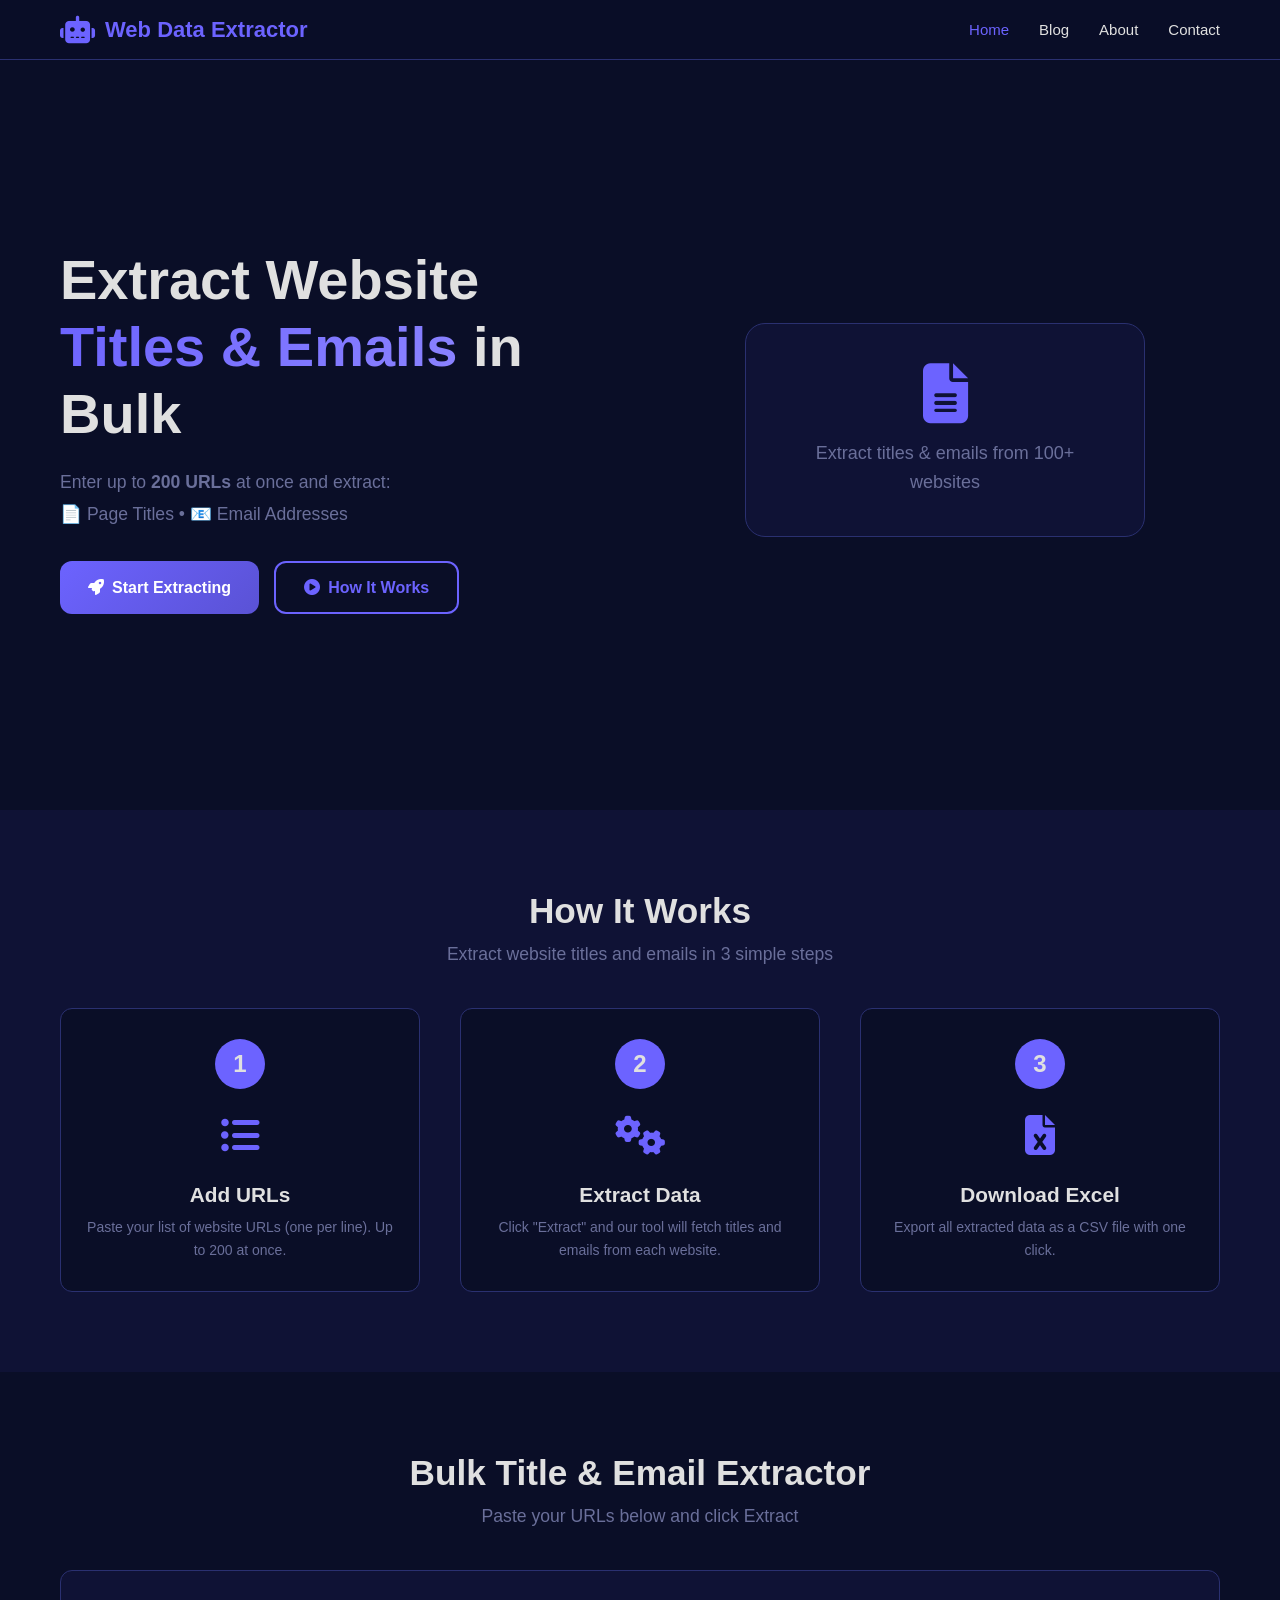
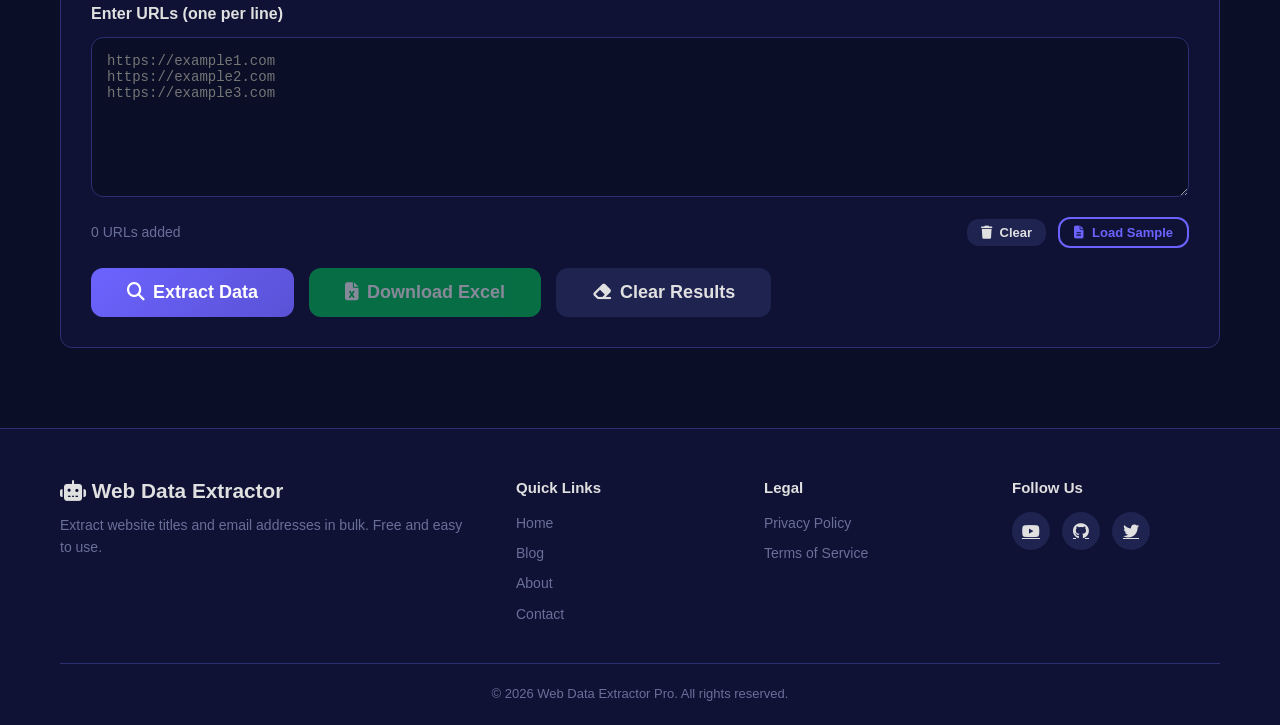
<file: index.html>
<!DOCTYPE html>
<html lang="en">
<head>
    <meta charset="UTF-8" />
    <meta name="viewport" content="width=device-width, initial-scale=1.0" />
    <title>Web Data Extractor Pro - Extract Titles & Emails in Bulk</title>
    <meta name="description" content="Extract website titles and email addresses from 100+ URLs at once. Free, fast, and no registration required." />
    <link rel="stylesheet" href="style.css" />
    <link rel="stylesheet" href="https://cdnjs.cloudflare.com/ajax/libs/font-awesome/6.5.0/css/all.min.css" />
</head>
<body>
    <!-- Header -->
    <header class="header">
        <div class="container">
            <div class="logo">
                <i class="fas fa-robot"></i>
                <span>Web Data Extractor</span>
            </div>
            <nav class="nav">
                <a href="index.html" class="active">Home</a>
                <a href="blog.html">Blog</a>
                <a href="about.html">About</a>
                <a href="contact.html">Contact</a>
            </nav>
            <button class="menu-toggle" id="menuToggle">
                <i class="fas fa-bars"></i>
            </button>
        </div>
    </header>

    <!-- Hero Section -->
    <section class="hero">
        <div class="container">
            <div class="hero-content">
                <h1>Extract Website <span class="highlight">Titles & Emails</span> in Bulk</h1>
                <p>
                    Enter up to <strong>200 URLs</strong> at once and extract:
                    <br />
                    📄 Page Titles &bull; 📧 Email Addresses
                </p>
                <div class="hero-buttons">
                    <a href="#extractor" class="btn btn-primary">
                        <i class="fas fa-rocket"></i> Start Extracting
                    </a>
                    <a href="#how-it-works" class="btn btn-outline">
                        <i class="fas fa-play-circle"></i> How It Works
                    </a>
                </div>
            </div>
            <div class="hero-image">
                <div class="demo-box">
                    <i class="fas fa-file-alt"></i>
                    <span>Extract titles &amp; emails from 100+ websites</span>
                </div>
            </div>
        </div>
    </section>

    <!-- How It Works -->
    <section id="how-it-works" class="how-it-works">
        <div class="container">
            <h2>How It Works</h2>
            <p class="subtitle">Extract website titles and emails in 3 simple steps</p>
            <div class="steps-grid">
                <div class="step-card">
                    <div class="step-number">1</div>
                    <div class="step-icon"><i class="fas fa-list-ul"></i></div>
                    <h3>Add URLs</h3>
                    <p>Paste your list of website URLs (one per line). Up to 200 at once.</p>
                </div>
                <div class="step-card">
                    <div class="step-number">2</div>
                    <div class="step-icon"><i class="fas fa-cogs"></i></div>
                    <h3>Extract Data</h3>
                    <p>Click "Extract" and our tool will fetch titles and emails from each website.</p>
                </div>
                <div class="step-card">
                    <div class="step-number">3</div>
                    <div class="step-icon"><i class="fas fa-file-excel"></i></div>
                    <h3>Download Excel</h3>
                    <p>Export all extracted data as a CSV file with one click.</p>
                </div>
            </div>
        </div>
    </section>

    <!-- Extractor Tool -->
    <section id="extractor" class="extractor">
        <div class="container">
            <h2>Bulk Title &amp; Email Extractor</h2>
            <p class="subtitle">Paste your URLs below and click Extract</p>

            <div class="extractor-box">
                <div class="input-area">
                    <label for="urlInput">Enter URLs (one per line)</label>
                    <textarea id="urlInput" rows="8" placeholder="https://example1.com&#10;https://example2.com&#10;https://example3.com"></textarea>
                    <div class="url-controls">
                        <span id="urlCount">0 URLs added</span>
                        <button id="clearUrlsBtn" class="btn btn-sm btn-secondary">
                            <i class="fas fa-trash"></i> Clear
                        </button>
                        <button id="sampleUrlsBtn" class="btn btn-sm btn-outline">
                            <i class="fas fa-file-alt"></i> Load Sample
                        </button>
                    </div>
                </div>

                <div class="action-area">
                    <button id="extractBtn" class="btn btn-primary btn-large">
                        <i class="fas fa-search"></i> Extract Data
                    </button>
                    <button id="downloadBtn" class="btn btn-success btn-large" disabled>
                        <i class="fas fa-file-excel"></i> Download Excel
                    </button>
                    <button id="clearResultsBtn" class="btn btn-secondary btn-large">
                        <i class="fas fa-eraser"></i> Clear Results
                    </button>
                </div>

                <!-- Progress -->
                <div id="progressArea" class="progress-area" style="display:none;">
                    <div class="progress-bar">
                        <div id="progressFill" class="progress-fill" style="width:0%"></div>
                    </div>
                    <span id="progressText">Processing 0/0...</span>
                </div>
            </div>

            <!-- Results Table - Only Title & Emails -->
            <div id="resultsArea" class="results-area" style="display:none;">
                <h3>Extracted Data</h3>
                <div class="table-wrapper">
                    <table id="resultsTable">
                        <thead>
                            <tr>
                                <th>#</th>
                                <th>URL</th>
                                <th>Title</th>
                                <th>Emails</th>
                                <th>Status</th>
                            </tr>
                        </thead>
                        <tbody id="resultsBody">
                            <!-- Results will be inserted here -->
                        </tbody>
                    </table>
                </div>
                <div id="resultCount" class="result-count"></div>
            </div>
        </div>
    </section>

    <!-- Footer -->
    <footer class="footer">
        <div class="container">
            <div class="footer-grid">
                <div class="footer-about">
                    <h3><i class="fas fa-robot"></i> Web Data Extractor</h3>
                    <p>Extract website titles and email addresses in bulk. Free and easy to use.</p>
                </div>
                <div class="footer-links">
                    <h4>Quick Links</h4>
                    <a href="index.html">Home</a>
                    <a href="blog.html">Blog</a>
                    <a href="about.html">About</a>
                    <a href="contact.html">Contact</a>
                </div>
                <div class="footer-links">
                    <h4>Legal</h4>
                    <a href="privacy.html">Privacy Policy</a>
                    <a href="terms.html">Terms of Service</a>
                </div>
                <div class="footer-social">
                    <h4>Follow Us</h4>
                    <div class="social-icons">
                        <a href="#"><i class="fab fa-youtube"></i></a>
                        <a href="#"><i class="fab fa-github"></i></a>
                        <a href="#"><i class="fab fa-twitter"></i></a>
                    </div>
                </div>
            </div>
            <div class="footer-bottom">
                <p>&copy; 2026 Web Data Extractor Pro. All rights reserved.</p>
            </div>
        </div>
    </footer>

    <!-- Loading Overlay -->
    <div id="loadingOverlay" class="loading-overlay" style="display:none;">
        <div class="spinner"></div>
        <p id="loadingText">Extracting data...</p>
    </div>

    <script src="script.js"></script>
</body>
</html>
</file>
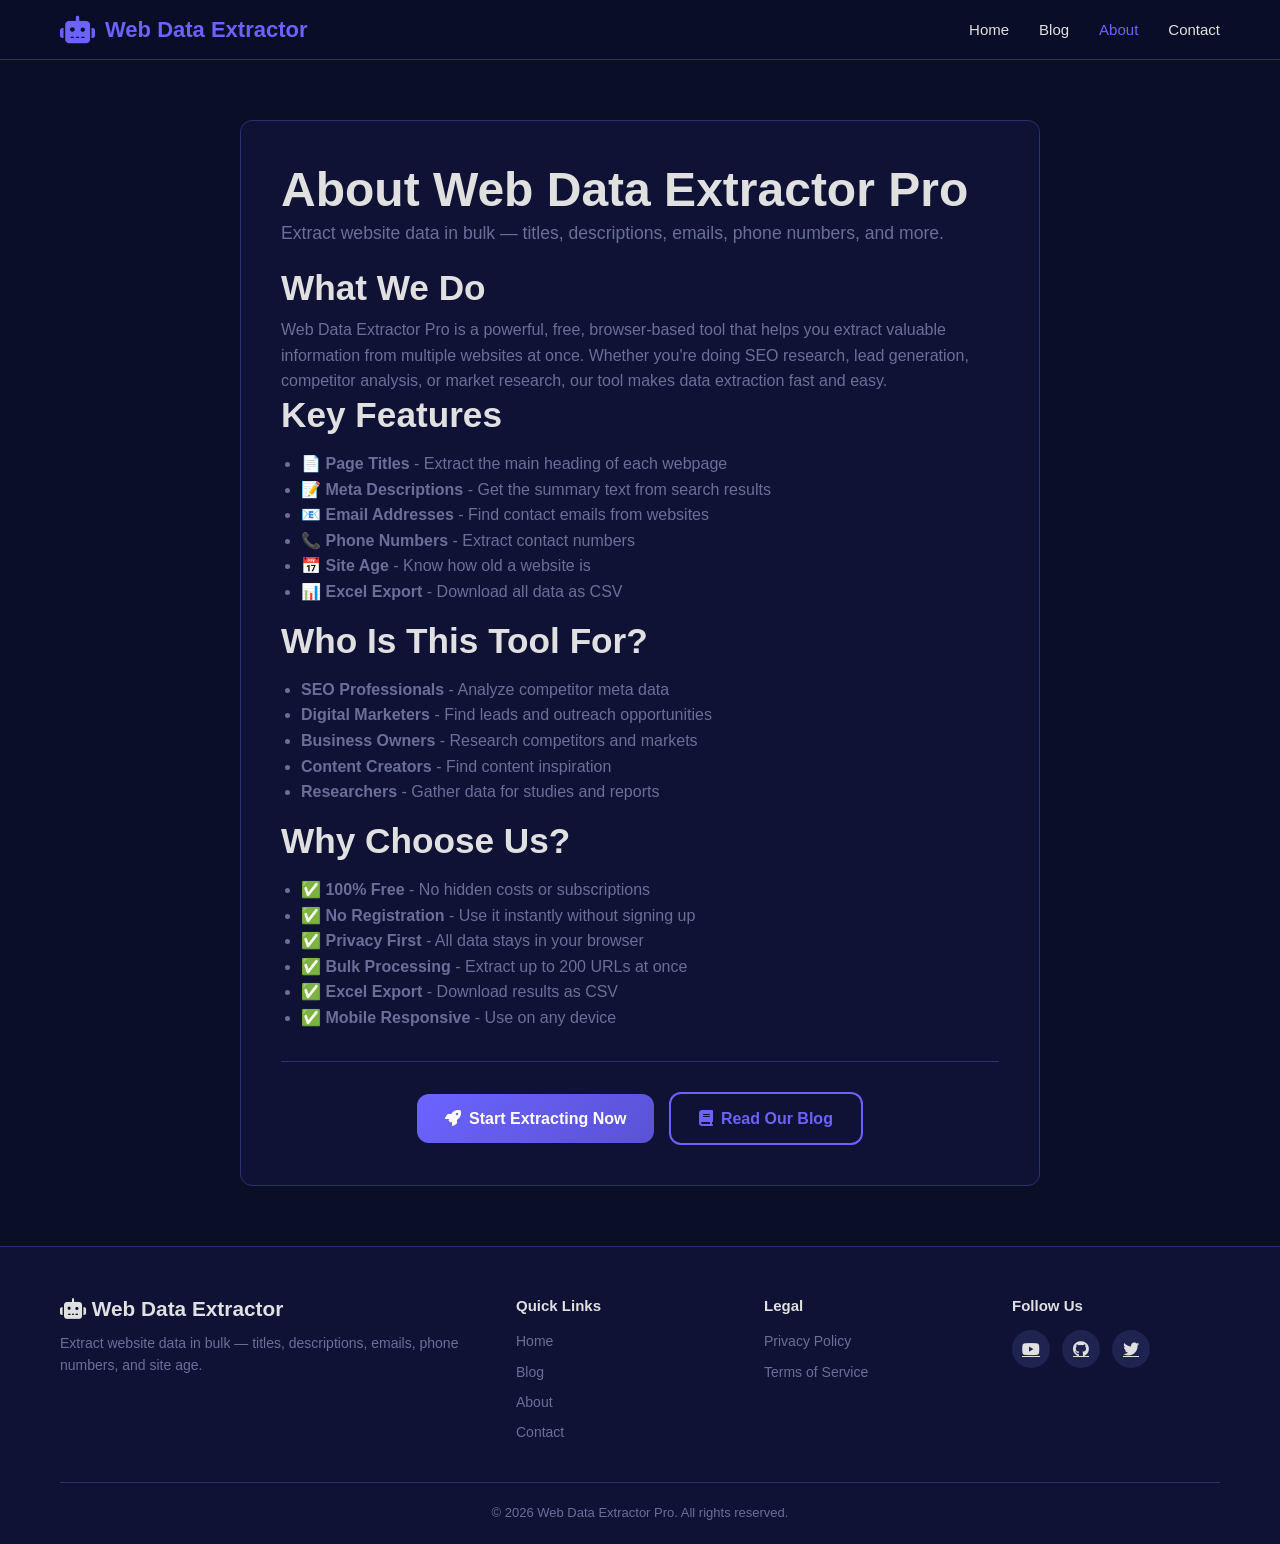
<file: about.html>
<!DOCTYPE html>
<html lang="en">
<head>
    <meta charset="UTF-8" />
    <meta name="viewport" content="width=device-width, initial-scale=1.0" />
    <title>About Us - Web Data Extractor Pro</title>
    <meta name="description" content="Learn about Web Data Extractor Pro - the powerful bulk website data extraction tool for SEO, lead generation, and market research." />
    <link rel="stylesheet" href="style.css" />
    <link rel="stylesheet" href="https://cdnjs.cloudflare.com/ajax/libs/font-awesome/6.5.0/css/all.min.css" />
</head>
<body>
    <!-- Header -->
    <header class="header">
        <div class="container">
            <div class="logo">
                <i class="fas fa-robot"></i>
                <span>Web Data Extractor</span>
            </div>
            <nav class="nav">
                <a href="index.html">Home</a>
                <a href="blog.html">Blog</a>
                <a href="about.html" class="active">About</a>
                <a href="contact.html">Contact</a>
            </nav>
            <button class="menu-toggle" id="menuToggle">
                <i class="fas fa-bars"></i>
            </button>
        </div>
    </header>

    <!-- About Section -->
    <section style="padding:120px 0 60px;">
        <div class="container">
            <div style="max-width:800px;margin:0 auto;background:var(--dark);border-radius:12px;padding:40px;border:1px solid var(--border);">
                <h1>About Web Data Extractor Pro</h1>
                <p style="color:var(--text-muted);font-size:1.1rem;margin-bottom:20px;">
                    Extract website data in bulk — titles, descriptions, emails, phone numbers, and more.
                </p>

                <h2>What We Do</h2>
                <p style="color:var(--text-muted);">
                    Web Data Extractor Pro is a powerful, free, browser-based tool that helps you extract 
                    valuable information from multiple websites at once. Whether you're doing SEO research, 
                    lead generation, competitor analysis, or market research, our tool makes data extraction 
                    fast and easy.
                </p>

                <h2>Key Features</h2>
                <ul style="color:var(--text-muted);padding-left:20px;margin:15px 0;">
                    <li>📄 <strong>Page Titles</strong> - Extract the main heading of each webpage</li>
                    <li>📝 <strong>Meta Descriptions</strong> - Get the summary text from search results</li>
                    <li>📧 <strong>Email Addresses</strong> - Find contact emails from websites</li>
                    <li>📞 <strong>Phone Numbers</strong> - Extract contact numbers</li>
                    <li>📅 <strong>Site Age</strong> - Know how old a website is</li>
                    <li>📊 <strong>Excel Export</strong> - Download all data as CSV</li>
                </ul>

                <h2>Who Is This Tool For?</h2>
                <ul style="color:var(--text-muted);padding-left:20px;margin:15px 0;">
                    <li><strong>SEO Professionals</strong> - Analyze competitor meta data</li>
                    <li><strong>Digital Marketers</strong> - Find leads and outreach opportunities</li>
                    <li><strong>Business Owners</strong> - Research competitors and markets</li>
                    <li><strong>Content Creators</strong> - Find content inspiration</li>
                    <li><strong>Researchers</strong> - Gather data for studies and reports</li>
                </ul>

                <h2>Why Choose Us?</h2>
                <ul style="color:var(--text-muted);padding-left:20px;margin:15px 0;">
                    <li>✅ <strong>100% Free</strong> - No hidden costs or subscriptions</li>
                    <li>✅ <strong>No Registration</strong> - Use it instantly without signing up</li>
                    <li>✅ <strong>Privacy First</strong> - All data stays in your browser</li>
                    <li>✅ <strong>Bulk Processing</strong> - Extract up to 200 URLs at once</li>
                    <li>✅ <strong>Excel Export</strong> - Download results as CSV</li>
                    <li>✅ <strong>Mobile Responsive</strong> - Use on any device</li>
                </ul>

                <div style="text-align:center;margin-top:30px;padding-top:30px;border-top:1px solid var(--border);">
                    <a href="index.html#extractor" class="btn btn-primary">
                        <i class="fas fa-rocket"></i> Start Extracting Now
                    </a>
                    <a href="blog.html" class="btn btn-outline" style="margin-left:10px;">
                        <i class="fas fa-book"></i> Read Our Blog
                    </a>
                </div>
            </div>
        </div>
    </section>

    <!-- Footer -->
    <footer class="footer">
        <div class="container">
            <div class="footer-grid">
                <div class="footer-about">
                    <h3><i class="fas fa-robot"></i> Web Data Extractor</h3>
                    <p>Extract website data in bulk — titles, descriptions, emails, phone numbers, and site age.</p>
                </div>
                <div class="footer-links">
                    <h4>Quick Links</h4>
                    <a href="index.html">Home</a>
                    <a href="blog.html">Blog</a>
                    <a href="about.html">About</a>
                    <a href="contact.html">Contact</a>
                </div>
                <div class="footer-links">
                    <h4>Legal</h4>
                    <a href="privacy.html">Privacy Policy</a>
                    <a href="terms.html">Terms of Service</a>
                </div>
                <div class="footer-social">
                    <h4>Follow Us</h4>
                    <div class="social-icons">
                        <a href="#"><i class="fab fa-youtube"></i></a>
                        <a href="#"><i class="fab fa-github"></i></a>
                        <a href="#"><i class="fab fa-twitter"></i></a>
                    </div>
                </div>
            </div>
            <div class="footer-bottom">
                <p>&copy; 2026 Web Data Extractor Pro. All rights reserved.</p>
            </div>
        </div>
    </footer>

    <script src="script.js"></script>
</body>
</html>
</file>
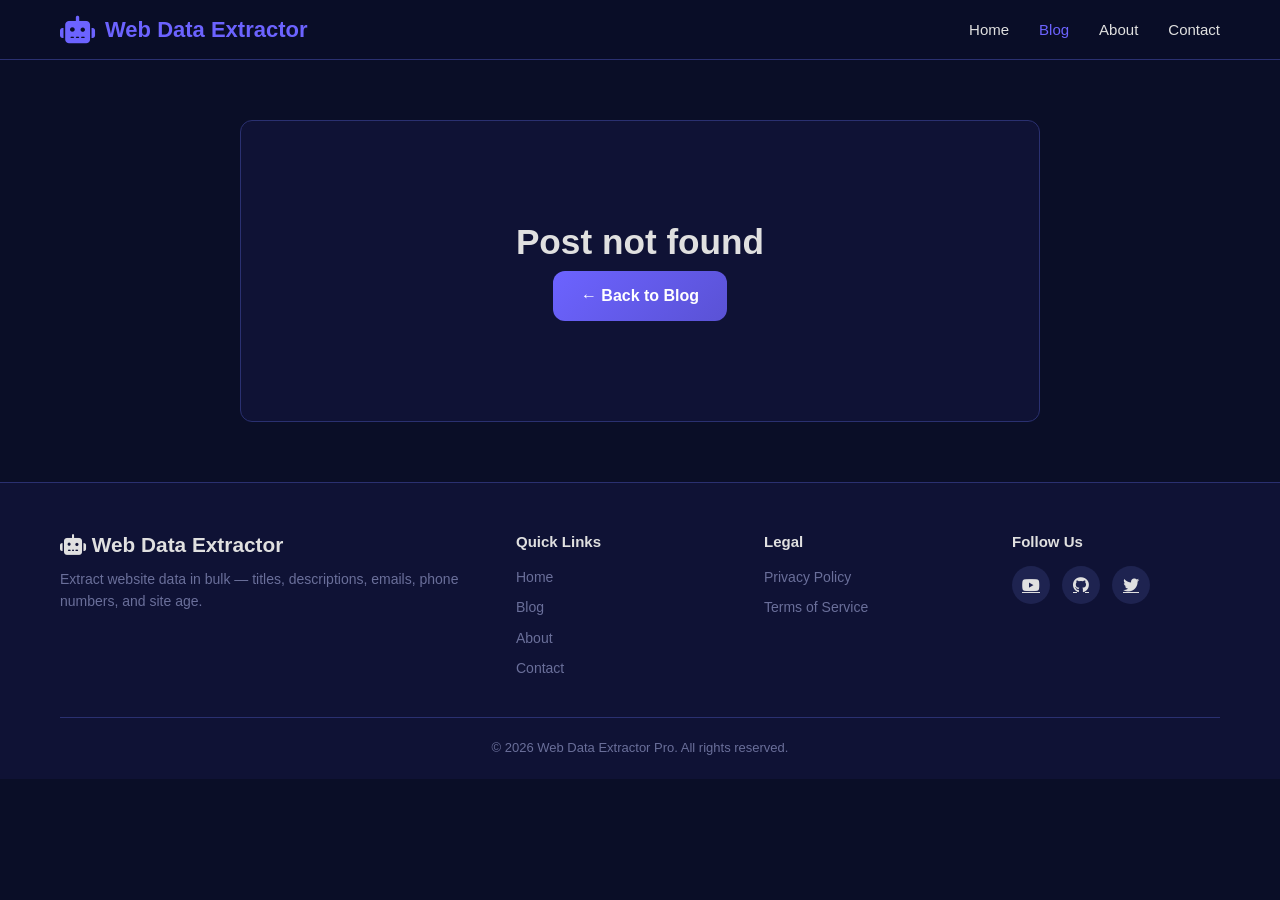
<file: blog-post.html>
<!DOCTYPE html>
<html lang="en">
<head>
    <meta charset="UTF-8" />
    <meta name="viewport" content="width=device-width, initial-scale=1.0" />
    <title id="pageTitle">Blog Post - Web Data Extractor Pro</title>
    <link rel="stylesheet" href="style.css" />
    <link rel="stylesheet" href="https://cdnjs.cloudflare.com/ajax/libs/font-awesome/6.5.0/css/all.min.css" />
</head>
<body>
    <!-- Header -->
    <header class="header">
        <div class="container">
            <div class="logo">
                <i class="fas fa-robot"></i>
                <span>Web Data Extractor</span>
            </div>
            <nav class="nav">
                <a href="index.html">Home</a>
                <a href="blog.html" class="active">Blog</a>
                <a href="about.html">About</a>
                <a href="contact.html">Contact</a>
            </nav>
            <button class="menu-toggle" id="menuToggle">
                <i class="fas fa-bars"></i>
            </button>
        </div>
    </header>

    <!-- Blog Post -->
    <section style="padding:120px 0 60px;">
        <div class="container">
            <div id="blogPostContent" style="max-width:800px;margin:0 auto;background:var(--dark);border-radius:12px;padding:40px;border:1px solid var(--border);">
                <div style="text-align:center;padding:40px;color:var(--text-muted);">Loading post...</div>
            </div>
        </div>
    </section>

    <!-- Footer -->
    <footer class="footer">
        <div class="container">
            <div class="footer-grid">
                <div class="footer-about">
                    <h3><i class="fas fa-robot"></i> Web Data Extractor</h3>
                    <p>Extract website data in bulk — titles, descriptions, emails, phone numbers, and site age.</p>
                </div>
                <div class="footer-links">
                    <h4>Quick Links</h4>
                    <a href="index.html">Home</a>
                    <a href="blog.html">Blog</a>
                    <a href="about.html">About</a>
                    <a href="contact.html">Contact</a>
                </div>
                <div class="footer-links">
                    <h4>Legal</h4>
                    <a href="privacy.html">Privacy Policy</a>
                    <a href="terms.html">Terms of Service</a>
                </div>
                <div class="footer-social">
                    <h4>Follow Us</h4>
                    <div class="social-icons">
                        <a href="#"><i class="fab fa-youtube"></i></a>
                        <a href="#"><i class="fab fa-github"></i></a>
                        <a href="#"><i class="fab fa-twitter"></i></a>
                    </div>
                </div>
            </div>
            <div class="footer-bottom">
                <p>&copy; 2026 Web Data Extractor Pro. All rights reserved.</p>
            </div>
        </div>
    </footer>

    <script src="blog-data.js"></script>
    <script>
        document.addEventListener('DOMContentLoaded', () => {
            const params = new URLSearchParams(window.location.search);
            const slug = params.get('slug');
            
            const post = BLOG_POSTS.find(p => p.slug === slug);
            
            if (!post) {
                document.getElementById('blogPostContent').innerHTML = `
                    <div style="text-align:center;padding:60px;">
                        <h2>Post not found</h2>
                        <a href="blog.html" class="btn btn-primary">← Back to Blog</a>
                    </div>
                `;
                return;
            }
            
            document.title = post.title + ' - Web Data Extractor Pro';
            document.getElementById('pageTitle').textContent = post.title;
            
            document.getElementById('blogPostContent').innerHTML = `
                <div style="margin-bottom:20px;">
                    <a href="blog.html" style="color:var(--primary);text-decoration:none;">← Back to Blog</a>
                </div>
                <h1 style="font-size:2.2rem;margin-bottom:15px;">${post.title}</h1>
                <div style="display:flex;gap:20px;color:var(--text-muted);font-size:14px;margin-bottom:25px;flex-wrap:wrap;">
                    <span><i class="fas fa-user"></i> ${post.author}</span>
                    <span><i class="fas fa-calendar"></i> ${post.date}</span>
                    <span><i class="fas fa-tags"></i> ${post.tags.join(', ')}</span>
                </div>
                ${post.image ? `<img src="${post.image}" alt="${post.title}" style="width:100%;border-radius:12px;margin-bottom:25px;">` : ''}
                <div style="color:var(--text-muted);line-height:1.8;">${post.content}</div>
                <div style="margin-top:40px;padding-top:30px;border-top:1px solid var(--border);">
                    <a href="blog.html" class="btn btn-primary"><i class="fas fa-arrow-left"></i> All Posts</a>
                    <a href="index.html#extractor" class="btn btn-outline" style="margin-left:10px;">
                        <i class="fas fa-rocket"></i> Try Extractor
                    </a>
                </div>
            `;
        });
    </script>
</body>
</html>
</file>
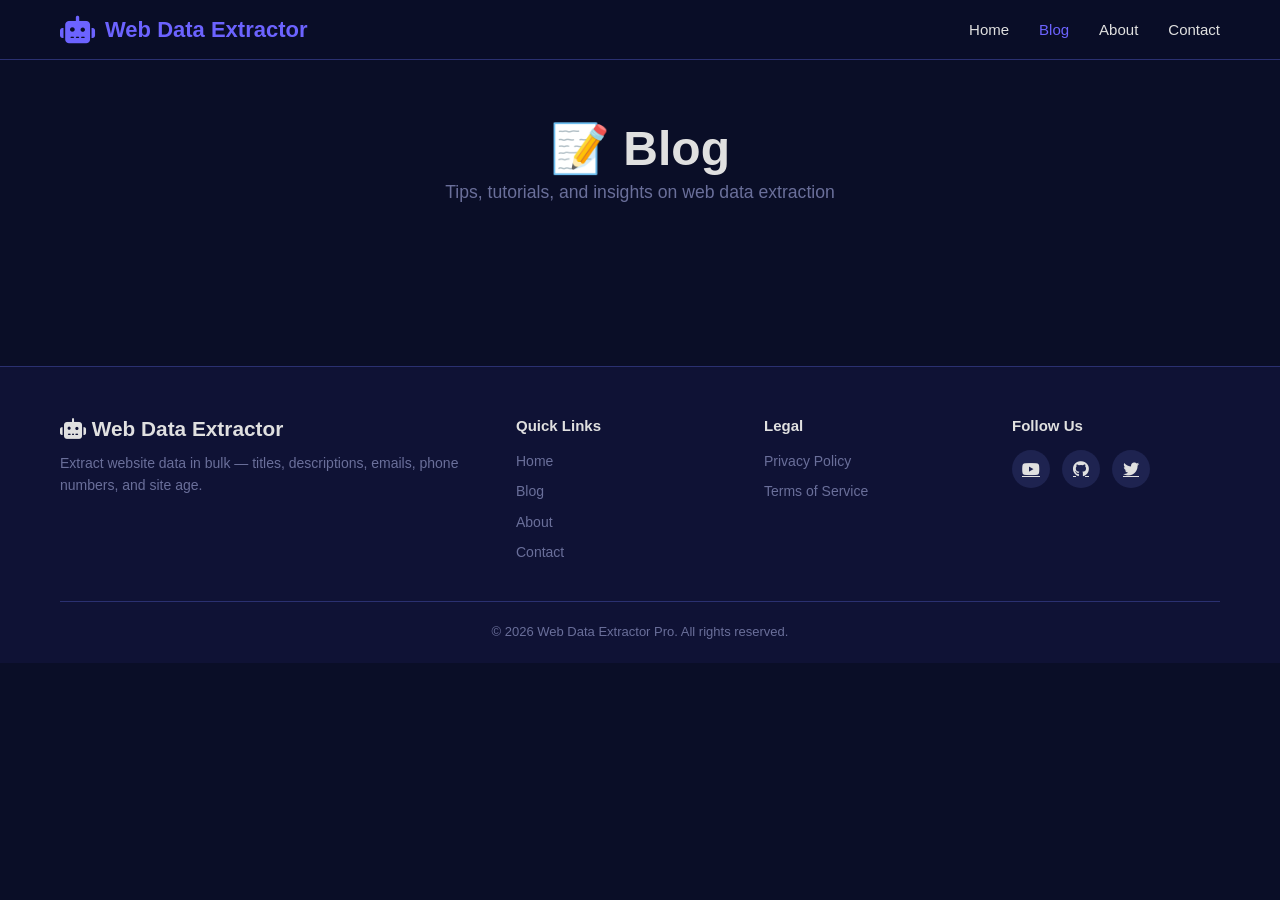
<file: blog.html>
<!DOCTYPE html>
<html lang="en">
<head>
    <meta charset="UTF-8" />
    <meta name="viewport" content="width=device-width, initial-scale=1.0" />
    <title>Blog - Web Data Extractor Pro</title>
    <meta name="description" content="Latest articles and tutorials about web scraping, data extraction, and SEO." />
    <link rel="stylesheet" href="style.css" />
    <link rel="stylesheet" href="https://cdnjs.cloudflare.com/ajax/libs/font-awesome/6.5.0/css/all.min.css" />
</head>
<body>
    <!-- Header -->
    <header class="header">
        <div class="container">
            <div class="logo">
                <i class="fas fa-robot"></i>
                <span>Web Data Extractor</span>
            </div>
            <nav class="nav">
                <a href="index.html">Home</a>
                <a href="blog.html" class="active">Blog</a>
                <a href="about.html">About</a>
                <a href="contact.html">Contact</a>
            </nav>
            <button class="menu-toggle" id="menuToggle">
                <i class="fas fa-bars"></i>
            </button>
        </div>
    </header>

    <!-- Blog Header -->
    <section class="blog-header" style="padding-top:120px;padding-bottom:40px;text-align:center;">
        <div class="container">
            <h1>📝 Blog</h1>
            <p class="subtitle">Tips, tutorials, and insights on web data extraction</p>
        </div>
    </section>

    <!-- Blog Grid -->
    <section class="blog-grid-section" style="padding:20px 0 60px;">
        <div class="container">
            <div class="blog-grid" id="blogGrid">
                <!-- Posts loaded from blog-data.js -->
            </div>
        </div>
    </section>

    <!-- Footer -->
    <footer class="footer">
        <div class="container">
            <div class="footer-grid">
                <div class="footer-about">
                    <h3><i class="fas fa-robot"></i> Web Data Extractor</h3>
                    <p>Extract website data in bulk — titles, descriptions, emails, phone numbers, and site age.</p>
                </div>
                <div class="footer-links">
                    <h4>Quick Links</h4>
                    <a href="index.html">Home</a>
                    <a href="blog.html">Blog</a>
                    <a href="about.html">About</a>
                    <a href="contact.html">Contact</a>
                </div>
                <div class="footer-links">
                    <h4>Legal</h4>
                    <a href="privacy.html">Privacy Policy</a>
                    <a href="terms.html">Terms of Service</a>
                </div>
                <div class="footer-social">
                    <h4>Follow Us</h4>
                    <div class="social-icons">
                        <a href="#"><i class="fab fa-youtube"></i></a>
                        <a href="#"><i class="fab fa-github"></i></a>
                        <a href="#"><i class="fab fa-twitter"></i></a>
                    </div>
                </div>
            </div>
            <div class="footer-bottom">
                <p>&copy; 2026 Web Data Extractor Pro. All rights reserved.</p>
            </div>
        </div>
    </footer>

    <script src="blog-data.js"></script>
    <script src="script.js"></script>
</body>
</html>
</file>
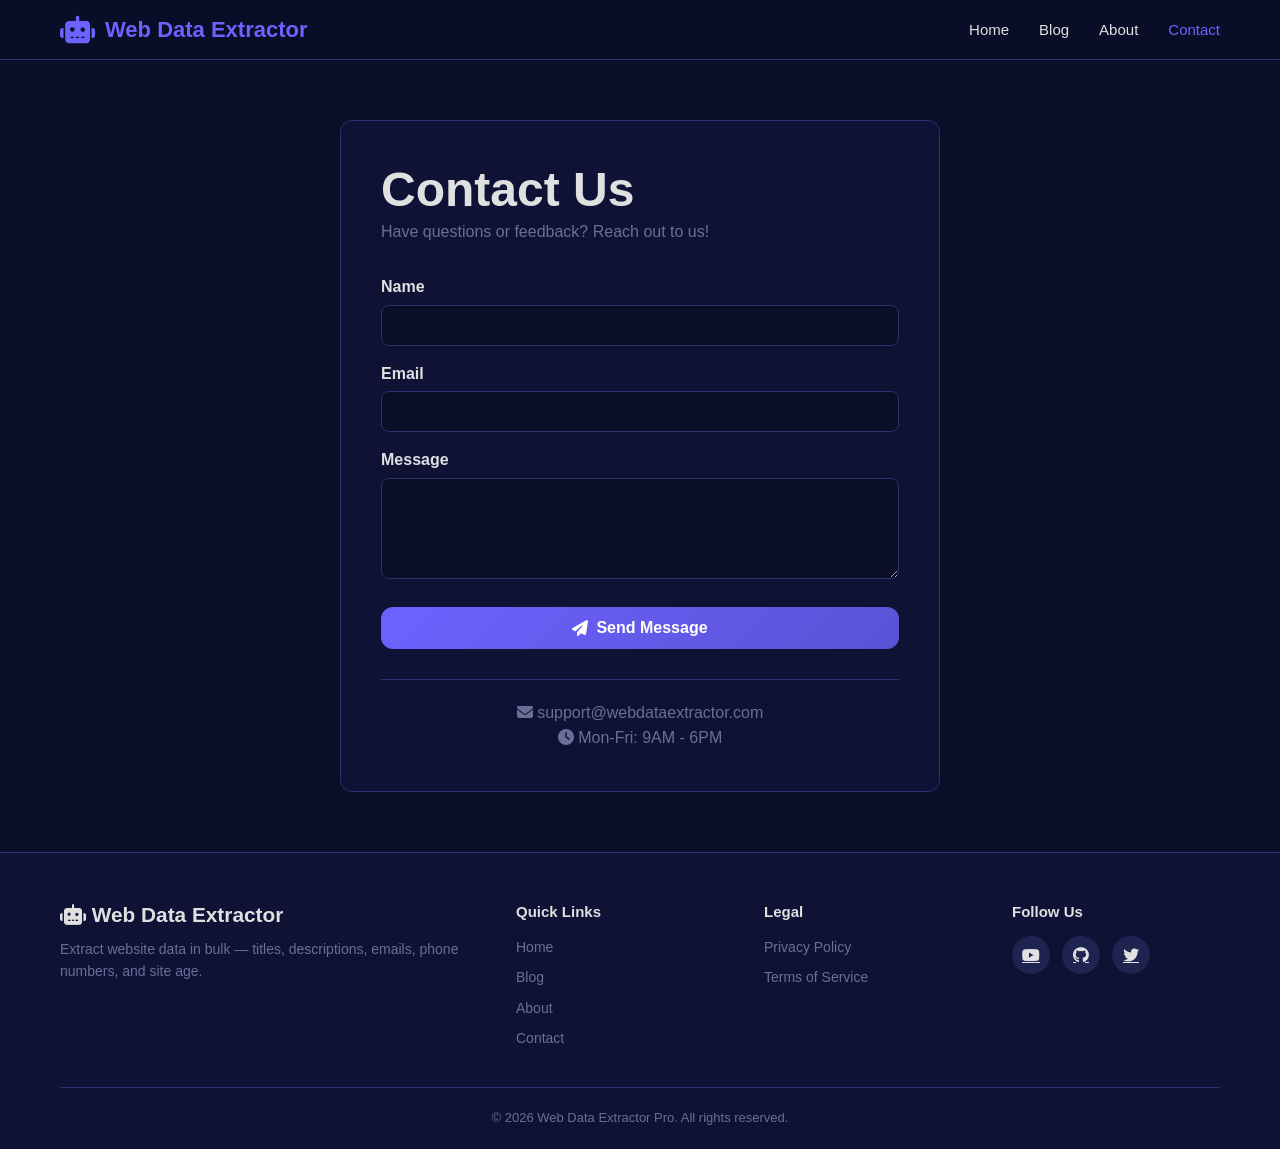
<file: contact.html>
<!DOCTYPE html>
<html lang="en">
<head>
    <meta charset="UTF-8" />
    <meta name="viewport" content="width=device-width, initial-scale=1.0" />
    <title>Contact - Web Data Extractor Pro</title>
    <link rel="stylesheet" href="style.css" />
    <link rel="stylesheet" href="https://cdnjs.cloudflare.com/ajax/libs/font-awesome/6.5.0/css/all.min.css" />
</head>
<body>
    <header class="header">
        <div class="container">
            <div class="logo"><i class="fas fa-robot"></i><span>Web Data Extractor</span></div>
            <nav class="nav">
                <a href="index.html">Home</a>
                <a href="blog.html">Blog</a>
                <a href="about.html">About</a>
                <a href="contact.html" class="active">Contact</a>
            </nav>
            <button class="menu-toggle" id="menuToggle"><i class="fas fa-bars"></i></button>
        </div>
    </header>

    <section style="padding:120px 0 60px;">
        <div class="container">
            <div style="max-width:600px;margin:0 auto;background:var(--dark);border-radius:12px;padding:40px;border:1px solid var(--border);">
                <h1>Contact Us</h1>
                <p style="color:var(--text-muted);margin-bottom:30px;">
                    Have questions or feedback? Reach out to us!
                </p>
                <form id="contactForm" onsubmit="event.preventDefault();alert('Thank you! We will get back to you soon.');">
                    <div style="margin-bottom:15px;">
                        <label style="display:block;margin-bottom:5px;font-weight:600;">Name</label>
                        <input type="text" required style="width:100%;padding:12px;background:var(--secondary);border:1px solid var(--border);border-radius:8px;color:var(--text);">
                    </div>
                    <div style="margin-bottom:15px;">
                        <label style="display:block;margin-bottom:5px;font-weight:600;">Email</label>
                        <input type="email" required style="width:100%;padding:12px;background:var(--secondary);border:1px solid var(--border);border-radius:8px;color:var(--text);">
                    </div>
                    <div style="margin-bottom:20px;">
                        <label style="display:block;margin-bottom:5px;font-weight:600;">Message</label>
                        <textarea rows="5" required style="width:100%;padding:12px;background:var(--secondary);border:1px solid var(--border);border-radius:8px;color:var(--text);resize:vertical;"></textarea>
                    </div>
                    <button type="submit" class="btn btn-primary btn-block" style="width:100%;justify-content:center;">
                        <i class="fas fa-paper-plane"></i> Send Message
                    </button>
                </form>
                <div style="margin-top:30px;padding-top:20px;border-top:1px solid var(--border);text-align:center;color:var(--text-muted);">
                    <p><i class="fas fa-envelope"></i> support@webdataextractor.com</p>
                    <p><i class="fas fa-clock"></i> Mon-Fri: 9AM - 6PM</p>
                </div>
            </div>
        </div>
    </section>

    <footer class="footer">
        <div class="container">
            <div class="footer-grid">
                <div class="footer-about">
                    <h3><i class="fas fa-robot"></i> Web Data Extractor</h3>
                    <p>Extract website data in bulk — titles, descriptions, emails, phone numbers, and site age.</p>
                </div>
                <div class="footer-links">
                    <h4>Quick Links</h4>
                    <a href="index.html">Home</a>
                    <a href="blog.html">Blog</a>
                    <a href="about.html">About</a>
                    <a href="contact.html">Contact</a>
                </div>
                <div class="footer-links">
                    <h4>Legal</h4>
                    <a href="privacy.html">Privacy Policy</a>
                    <a href="terms.html">Terms of Service</a>
                </div>
                <div class="footer-social">
                    <h4>Follow Us</h4>
                    <div class="social-icons">
                        <a href="#"><i class="fab fa-youtube"></i></a>
                        <a href="#"><i class="fab fa-github"></i></a>
                        <a href="#"><i class="fab fa-twitter"></i></a>
                    </div>
                </div>
            </div>
            <div class="footer-bottom">
                <p>&copy; 2026 Web Data Extractor Pro. All rights reserved.</p>
            </div>
        </div>
    </footer>
    <script src="script.js"></script>
</body>
</html>
</file>
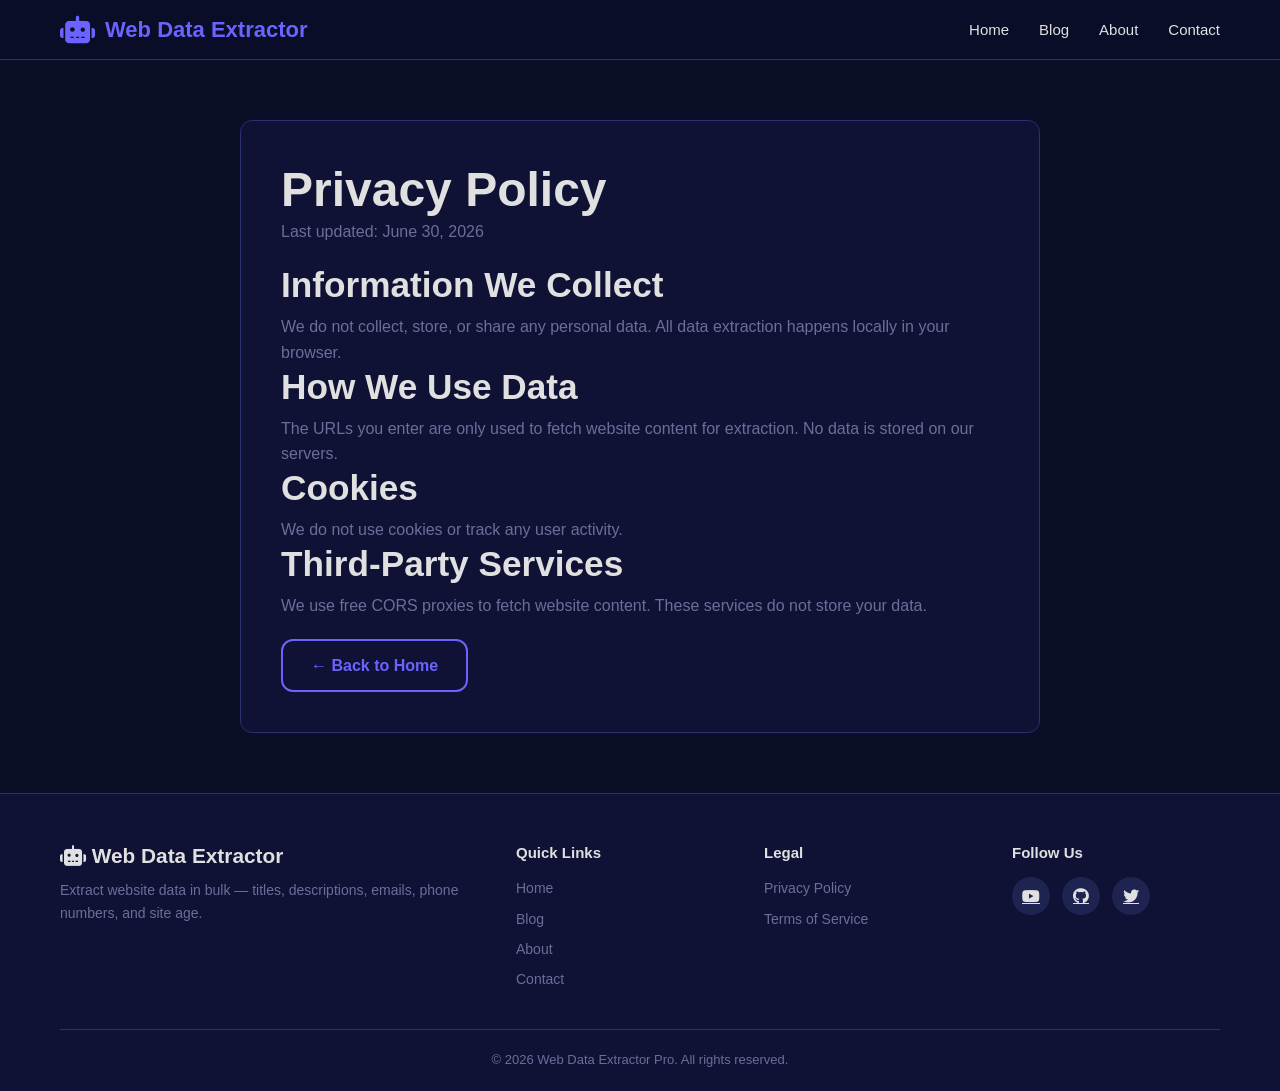
<file: privacy.html>
<!DOCTYPE html>
<html lang="en">
<head>
    <meta charset="UTF-8" />
    <meta name="viewport" content="width=device-width, initial-scale=1.0" />
    <title>Privacy Policy - Web Data Extractor Pro</title>
    <link rel="stylesheet" href="style.css" />
    <link rel="stylesheet" href="https://cdnjs.cloudflare.com/ajax/libs/font-awesome/6.5.0/css/all.min.css" />
</head>
<body>
    <header class="header">
        <div class="container">
            <div class="logo"><i class="fas fa-robot"></i><span>Web Data Extractor</span></div>
            <nav class="nav">
                <a href="index.html">Home</a>
                <a href="blog.html">Blog</a>
                <a href="about.html">About</a>
                <a href="contact.html">Contact</a>
            </nav>
            <button class="menu-toggle" id="menuToggle"><i class="fas fa-bars"></i></button>
        </div>
    </header>

    <section style="padding:120px 0 60px;">
        <div class="container">
            <div style="max-width:800px;margin:0 auto;background:var(--dark);border-radius:12px;padding:40px;border:1px solid var(--border);">
                <h1>Privacy Policy</h1>
                <p style="color:var(--text-muted);margin-bottom:20px;">Last updated: June 30, 2026</p>
                <h2>Information We Collect</h2>
                <p style="color:var(--text-muted);">We do not collect, store, or share any personal data. All data extraction happens locally in your browser.</p>
                <h2>How We Use Data</h2>
                <p style="color:var(--text-muted);">The URLs you enter are only used to fetch website content for extraction. No data is stored on our servers.</p>
                <h2>Cookies</h2>
                <p style="color:var(--text-muted);">We do not use cookies or track any user activity.</p>
                <h2>Third-Party Services</h2>
                <p style="color:var(--text-muted);">We use free CORS proxies to fetch website content. These services do not store your data.</p>
                <a href="index.html" class="btn btn-outline" style="margin-top:20px;">← Back to Home</a>
            </div>
        </div>
    </section>

    <footer class="footer">
        <div class="container">
            <div class="footer-grid">
                <div class="footer-about">
                    <h3><i class="fas fa-robot"></i> Web Data Extractor</h3>
                    <p>Extract website data in bulk — titles, descriptions, emails, phone numbers, and site age.</p>
                </div>
                <div class="footer-links">
                    <h4>Quick Links</h4>
                    <a href="index.html">Home</a>
                    <a href="blog.html">Blog</a>
                    <a href="about.html">About</a>
                    <a href="contact.html">Contact</a>
                </div>
                <div class="footer-links">
                    <h4>Legal</h4>
                    <a href="privacy.html">Privacy Policy</a>
                    <a href="terms.html">Terms of Service</a>
                </div>
                <div class="footer-social">
                    <h4>Follow Us</h4>
                    <div class="social-icons">
                        <a href="#"><i class="fab fa-youtube"></i></a>
                        <a href="#"><i class="fab fa-github"></i></a>
                        <a href="#"><i class="fab fa-twitter"></i></a>
                    </div>
                </div>
            </div>
            <div class="footer-bottom">
                <p>&copy; 2026 Web Data Extractor Pro. All rights reserved.</p>
            </div>
        </div>
    </footer>
    <script src="script.js"></script>
</body>
</html>
</file>
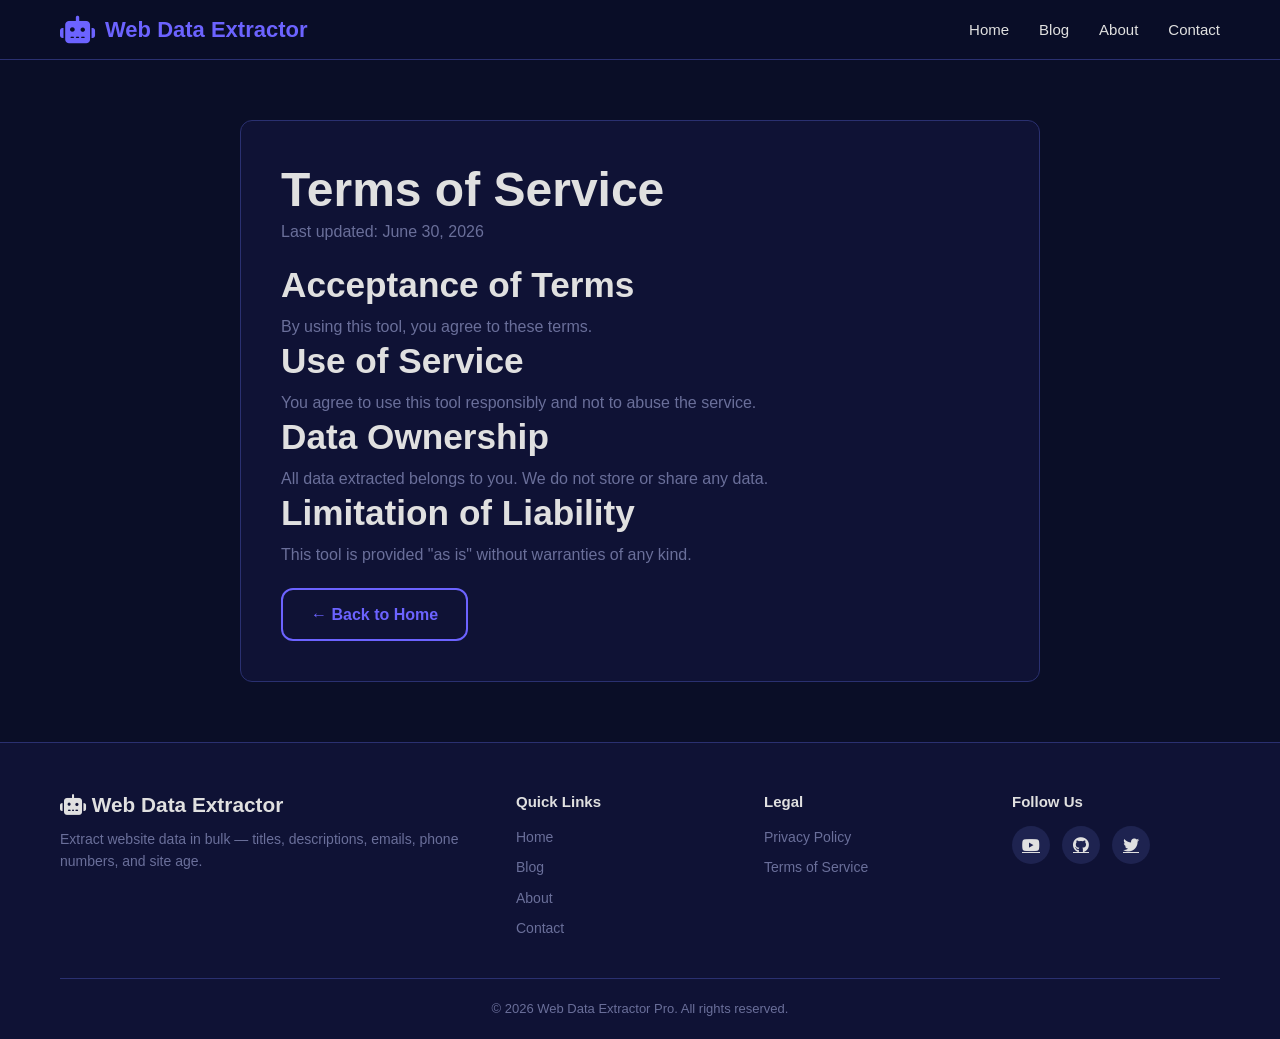
<file: terms.html>
<!DOCTYPE html>
<html lang="en">
<head>
    <meta charset="UTF-8" />
    <meta name="viewport" content="width=device-width, initial-scale=1.0" />
    <title>Terms of Service - Web Data Extractor Pro</title>
    <link rel="stylesheet" href="style.css" />
    <link rel="stylesheet" href="https://cdnjs.cloudflare.com/ajax/libs/font-awesome/6.5.0/css/all.min.css" />
</head>
<body>
    <header class="header">
        <div class="container">
            <div class="logo"><i class="fas fa-robot"></i><span>Web Data Extractor</span></div>
            <nav class="nav">
                <a href="index.html">Home</a>
                <a href="blog.html">Blog</a>
                <a href="about.html">About</a>
                <a href="contact.html">Contact</a>
            </nav>
            <button class="menu-toggle" id="menuToggle"><i class="fas fa-bars"></i></button>
        </div>
    </header>

    <section style="padding:120px 0 60px;">
        <div class="container">
            <div style="max-width:800px;margin:0 auto;background:var(--dark);border-radius:12px;padding:40px;border:1px solid var(--border);">
                <h1>Terms of Service</h1>
                <p style="color:var(--text-muted);margin-bottom:20px;">Last updated: June 30, 2026</p>
                <h2>Acceptance of Terms</h2>
                <p style="color:var(--text-muted);">By using this tool, you agree to these terms.</p>
                <h2>Use of Service</h2>
                <p style="color:var(--text-muted);">You agree to use this tool responsibly and not to abuse the service.</p>
                <h2>Data Ownership</h2>
                <p style="color:var(--text-muted);">All data extracted belongs to you. We do not store or share any data.</p>
                <h2>Limitation of Liability</h2>
                <p style="color:var(--text-muted);">This tool is provided "as is" without warranties of any kind.</p>
                <a href="index.html" class="btn btn-outline" style="margin-top:20px;">← Back to Home</a>
            </div>
        </div>
    </section>

    <footer class="footer">
        <div class="container">
            <div class="footer-grid">
                <div class="footer-about">
                    <h3><i class="fas fa-robot"></i> Web Data Extractor</h3>
                    <p>Extract website data in bulk — titles, descriptions, emails, phone numbers, and site age.</p>
                </div>
                <div class="footer-links">
                    <h4>Quick Links</h4>
                    <a href="index.html">Home</a>
                    <a href="blog.html">Blog</a>
                    <a href="about.html">About</a>
                    <a href="contact.html">Contact</a>
                </div>
                <div class="footer-links">
                    <h4>Legal</h4>
                    <a href="privacy.html">Privacy Policy</a>
                    <a href="terms.html">Terms of Service</a>
                </div>
                <div class="footer-social">
                    <h4>Follow Us</h4>
                    <div class="social-icons">
                        <a href="#"><i class="fab fa-youtube"></i></a>
                        <a href="#"><i class="fab fa-github"></i></a>
                        <a href="#"><i class="fab fa-twitter"></i></a>
                    </div>
                </div>
            </div>
            <div class="footer-bottom">
                <p>&copy; 2026 Web Data Extractor Pro. All rights reserved.</p>
            </div>
        </div>
    </footer>
    <script src="script.js"></script>
</body>
</html>
</file>
<file: style.css>
/* ====================================
   RESET & BASE
   ==================================== */
* {
    margin: 0;
    padding: 0;
    box-sizing: border-box;
}

:root {
    --primary: #6C63FF;
    --primary-dark: #5a52d5;
    --primary-light: #8b83ff;
    --secondary: #0a0e27;
    --dark: #0f1235;
    --gray: #1e2350;
    --light-gray: #2a3070;
    --text: #e0e0e0;
    --text-muted: #6a6f9a;
    --success: #00c853;
    --danger: #ff1744;
    --warning: #ffab00;
    --white: #ffffff;
    --border: #2a3070;
    --radius: 12px;
    --shadow: 0 10px 40px rgba(0, 0, 0, 0.3);
}

html {
    scroll-behavior: smooth;
}

body {
    font-family: -apple-system, BlinkMacSystemFont, 'Segoe UI', Roboto, 'Helvetica Neue', Arial, sans-serif;
    background: var(--secondary);
    color: var(--text);
    line-height: 1.6;
}

.container {
    max-width: 1200px;
    margin: 0 auto;
    padding: 0 20px;
}

/* ====================================
   TYPOGRAPHY
   ==================================== */
h1, h2, h3, h4 {
    font-weight: 700;
    line-height: 1.2;
}

h1 { font-size: 3rem; }
h2 { font-size: 2.2rem; margin-bottom: 0.5rem; }
h3 { font-size: 1.3rem; margin-bottom: 0.5rem; }

.highlight {
    background: linear-gradient(135deg, var(--primary), var(--primary-light));
    -webkit-background-clip: text;
    -webkit-text-fill-color: transparent;
}

.subtitle {
    color: var(--text-muted);
    font-size: 1.1rem;
    margin-bottom: 40px;
    text-align: center;
}

/* ====================================
   BUTTONS
   ==================================== */
.btn {
    display: inline-flex;
    align-items: center;
    gap: 8px;
    padding: 12px 28px;
    border: none;
    border-radius: var(--radius);
    font-size: 16px;
    font-weight: 600;
    cursor: pointer;
    transition: all 0.3s ease;
    text-decoration: none;
}

.btn-primary {
    background: linear-gradient(135deg, var(--primary), var(--primary-dark));
    color: white;
}
.btn-primary:hover {
    transform: translateY(-2px);
    box-shadow: 0 5px 25px rgba(108, 99, 255, 0.4);
}

.btn-outline {
    background: transparent;
    border: 2px solid var(--primary);
    color: var(--primary);
}
.btn-outline:hover {
    background: var(--primary);
    color: white;
}

.btn-success {
    background: var(--success);
    color: white;
}
.btn-success:hover {
    background: #00b848;
    transform: translateY(-2px);
}

.btn-secondary {
    background: var(--gray);
    color: var(--text);
}
.btn-secondary:hover {
    background: var(--light-gray);
}

.btn-large {
    padding: 14px 36px;
    font-size: 18px;
}

.btn-sm {
    padding: 6px 14px;
    font-size: 13px;
}

.btn:disabled {
    opacity: 0.5;
    cursor: not-allowed;
    transform: none !important;
}

/* ====================================
   HEADER
   ==================================== */
.header {
    position: fixed;
    top: 0;
    width: 100%;
    background: rgba(10, 14, 39, 0.95);
    backdrop-filter: blur(10px);
    border-bottom: 1px solid var(--border);
    z-index: 1000;
    padding: 12px 0;
}

.header .container {
    display: flex;
    justify-content: space-between;
    align-items: center;
}

.logo {
    display: flex;
    align-items: center;
    gap: 10px;
    font-size: 22px;
    font-weight: 700;
    color: var(--primary);
}

.logo i {
    font-size: 28px;
}

.nav {
    display: flex;
    gap: 30px;
}

.nav a {
    color: var(--text);
    text-decoration: none;
    font-size: 15px;
    transition: color 0.3s;
}
.nav a:hover,
.nav a.active {
    color: var(--primary);
}

.menu-toggle {
    display: none;
    background: none;
    border: none;
    color: var(--text);
    font-size: 24px;
    cursor: pointer;
}

/* ====================================
   HERO
   ==================================== */
.hero {
    padding: 130px 0 80px;
    min-height: 90vh;
    display: flex;
    align-items: center;
}

.hero .container {
    display: grid;
    grid-template-columns: 1fr 1fr;
    gap: 60px;
    align-items: center;
}

.hero-content h1 {
    font-size: 3.5rem;
    margin-bottom: 20px;
}

.hero-content p {
    font-size: 1.1rem;
    color: var(--text-muted);
    margin-bottom: 30px;
    line-height: 1.8;
}

.hero-buttons {
    display: flex;
    gap: 15px;
    flex-wrap: wrap;
}

.hero-image {
    display: flex;
    justify-content: center;
    align-items: center;
}

.demo-box {
    background: var(--dark);
    border: 1px solid var(--border);
    border-radius: 20px;
    padding: 40px;
    text-align: center;
    width: 100%;
    max-width: 400px;
}

.demo-box i {
    font-size: 60px;
    color: var(--primary);
    margin-bottom: 15px;
}

.demo-box span {
    display: block;
    font-size: 18px;
    color: var(--text-muted);
}

/* ====================================
   HOW IT WORKS
   ==================================== */
.how-it-works {
    padding: 80px 0;
    background: var(--dark);
    text-align: center;
}

.steps-grid {
    display: grid;
    grid-template-columns: repeat(auto-fit, minmax(250px, 1fr));
    gap: 40px;
    margin-top: 40px;
}

.step-card {
    background: var(--secondary);
    border-radius: var(--radius);
    padding: 30px 20px;
    border: 1px solid var(--border);
    transition: transform 0.3s;
}
.step-card:hover {
    transform: translateY(-5px);
}

.step-number {
    width: 50px;
    height: 50px;
    background: var(--primary);
    border-radius: 50%;
    display: flex;
    align-items: center;
    justify-content: center;
    font-size: 24px;
    font-weight: 700;
    margin: 0 auto 15px;
}

.step-icon {
    font-size: 40px;
    color: var(--primary);
    margin-bottom: 15px;
}

.step-card p {
    color: var(--text-muted);
    font-size: 14px;
}

/* ====================================
   EXTRACTOR
   ==================================== */
.extractor {
    padding: 80px 0;
}

.extractor h2 {
    text-align: center;
}

.extractor-box {
    background: var(--dark);
    border: 1px solid var(--border);
    border-radius: var(--radius);
    padding: 30px;
    margin-top: 20px;
}

.input-area label {
    display: block;
    margin-bottom: 10px;
    font-weight: 600;
}

.input-area textarea {
    width: 100%;
    padding: 15px;
    background: var(--secondary);
    border: 1px solid var(--border);
    border-radius: var(--radius);
    color: var(--text);
    font-size: 14px;
    font-family: monospace;
    resize: vertical;
    min-height: 150px;
}

.input-area textarea:focus {
    outline: none;
    border-color: var(--primary);
}

.url-controls {
    display: flex;
    gap: 12px;
    margin-top: 12px;
    flex-wrap: wrap;
    align-items: center;
}

#urlCount {
    color: var(--text-muted);
    font-size: 14px;
    margin-right: auto;
}

.action-area {
    display: flex;
    gap: 15px;
    margin-top: 20px;
    flex-wrap: wrap;
}

/* ====================================
   PROGRESS
   ==================================== */
.progress-area {
    margin-top: 20px;
    padding: 15px;
    background: var(--secondary);
    border-radius: var(--radius);
}

.progress-bar {
    width: 100%;
    height: 8px;
    background: var(--gray);
    border-radius: 10px;
    overflow: hidden;
}

.progress-fill {
    height: 100%;
    background: linear-gradient(90deg, var(--primary), var(--primary-light));
    border-radius: 10px;
    transition: width 0.3s ease;
    width: 0%;
}

#progressText {
    display: block;
    margin-top: 8px;
    font-size: 14px;
    color: var(--text-muted);
}

/* ====================================
   RESULTS TABLE
   ==================================== */
.results-area {
    margin-top: 30px;
    background: var(--dark);
    border: 1px solid var(--border);
    border-radius: var(--radius);
    padding: 20px;
}

.results-area h3 {
    margin-bottom: 15px;
}

.table-wrapper {
    overflow-x: auto;
}

#resultsTable {
    width: 100%;
    border-collapse: collapse;
    font-size: 13px;
}

#resultsTable th {
    text-align: left;
    padding: 12px 15px;
    background: var(--gray);
    border-bottom: 2px solid var(--primary);
    font-weight: 600;
    white-space: nowrap;
}

#resultsTable td {
    padding: 10px 15px;
    border-bottom: 1px solid var(--border);
    max-width: 300px;
    word-break: break-word;
}

#resultsTable tr:hover td {
    background: rgba(108, 99, 255, 0.05);
}

#resultsTable .status-success {
    color: var(--success);
}

#resultsTable .status-error {
    color: var(--danger);
}

.result-count {
    margin-top: 15px;
    color: var(--text-muted);
    font-size: 14px;
}

/* ====================================
   LOADING OVERLAY
   ==================================== */
.loading-overlay {
    position: fixed;
    top: 0;
    left: 0;
    width: 100%;
    height: 100%;
    background: rgba(10, 14, 39, 0.9);
    backdrop-filter: blur(5px);
    display: flex;
    flex-direction: column;
    justify-content: center;
    align-items: center;
    z-index: 2000;
}

.spinner {
    width: 50px;
    height: 50px;
    border: 4px solid var(--gray);
    border-top-color: var(--primary);
    border-radius: 50%;
    animation: spin 0.8s linear infinite;
}

@keyframes spin {
    to { transform: rotate(360deg); }
}

.loading-overlay p {
    margin-top: 20px;
    color: var(--text-muted);
}

/* ====================================
   FOOTER
   ==================================== */
.footer {
    background: var(--dark);
    border-top: 1px solid var(--border);
    padding: 50px 0 20px;
}

.footer-grid {
    display: grid;
    grid-template-columns: 2fr 1fr 1fr 1fr;
    gap: 40px;
    margin-bottom: 30px;
}

.footer-about p {
    color: var(--text-muted);
    margin-top: 10px;
    font-size: 14px;
}

.footer-links h4,
.footer-social h4 {
    margin-bottom: 15px;
    font-size: 15px;
}

.footer-links a {
    display: block;
    color: var(--text-muted);
    text-decoration: none;
    margin-bottom: 8px;
    font-size: 14px;
    transition: color 0.3s;
}
.footer-links a:hover {
    color: var(--primary);
}

.social-icons {
    display: flex;
    gap: 12px;
}

.social-icons a {
    width: 38px;
    height: 38px;
    background: var(--gray);
    border-radius: 50%;
    display: flex;
    align-items: center;
    justify-content: center;
    color: var(--text);
    transition: all 0.3s;
}
.social-icons a:hover {
    background: var(--primary);
    transform: translateY(-3px);
}

.footer-bottom {
    text-align: center;
    padding-top: 20px;
    border-top: 1px solid var(--border);
    color: var(--text-muted);
    font-size: 13px;
}

/* ====================================
   RESPONSIVE
   ==================================== */
@media (max-width: 992px) {
    .hero .container {
        grid-template-columns: 1fr;
        text-align: center;
    }

    .hero-buttons {
        justify-content: center;
    }

    .footer-grid {
        grid-template-columns: 1fr 1fr;
    }
}

@media (max-width: 768px) {
    h1 { font-size: 2.2rem; }
    h2 { font-size: 1.8rem; }

    .nav {
        display: none;
        flex-direction: column;
        background: var(--dark);
        padding: 20px;
        border-radius: var(--radius);
        border: 1px solid var(--border);
        position: absolute;
        top: 70px;
        right: 20px;
        min-width: 200px;
    }

    .nav.open {
        display: flex;
    }

    .menu-toggle {
        display: block;
    }

    .hero {
        padding: 110px 0 50px;
    }

    .hero-content h1 {
        font-size: 2.5rem;
    }

    .extractor-box {
        padding: 20px;
    }

    .action-area {
        flex-direction: column;
    }

    .action-area .btn {
        width: 100%;
        justify-content: center;
    }

    .footer-grid {
        grid-template-columns: 1fr;
        text-align: center;
    }

    .social-icons {
        justify-content: center;
    }

    #resultsTable {
        font-size: 12px;
    }

    #resultsTable th,
    #resultsTable td {
        padding: 8px 10px;
    }
}

@media (max-width: 480px) {
    .container {
        padding: 0 15px;
    }

    .hero-content h1 {
        font-size: 2rem;
    }

    .step-card {
        padding: 20px 15px;
    }
}
</file>
